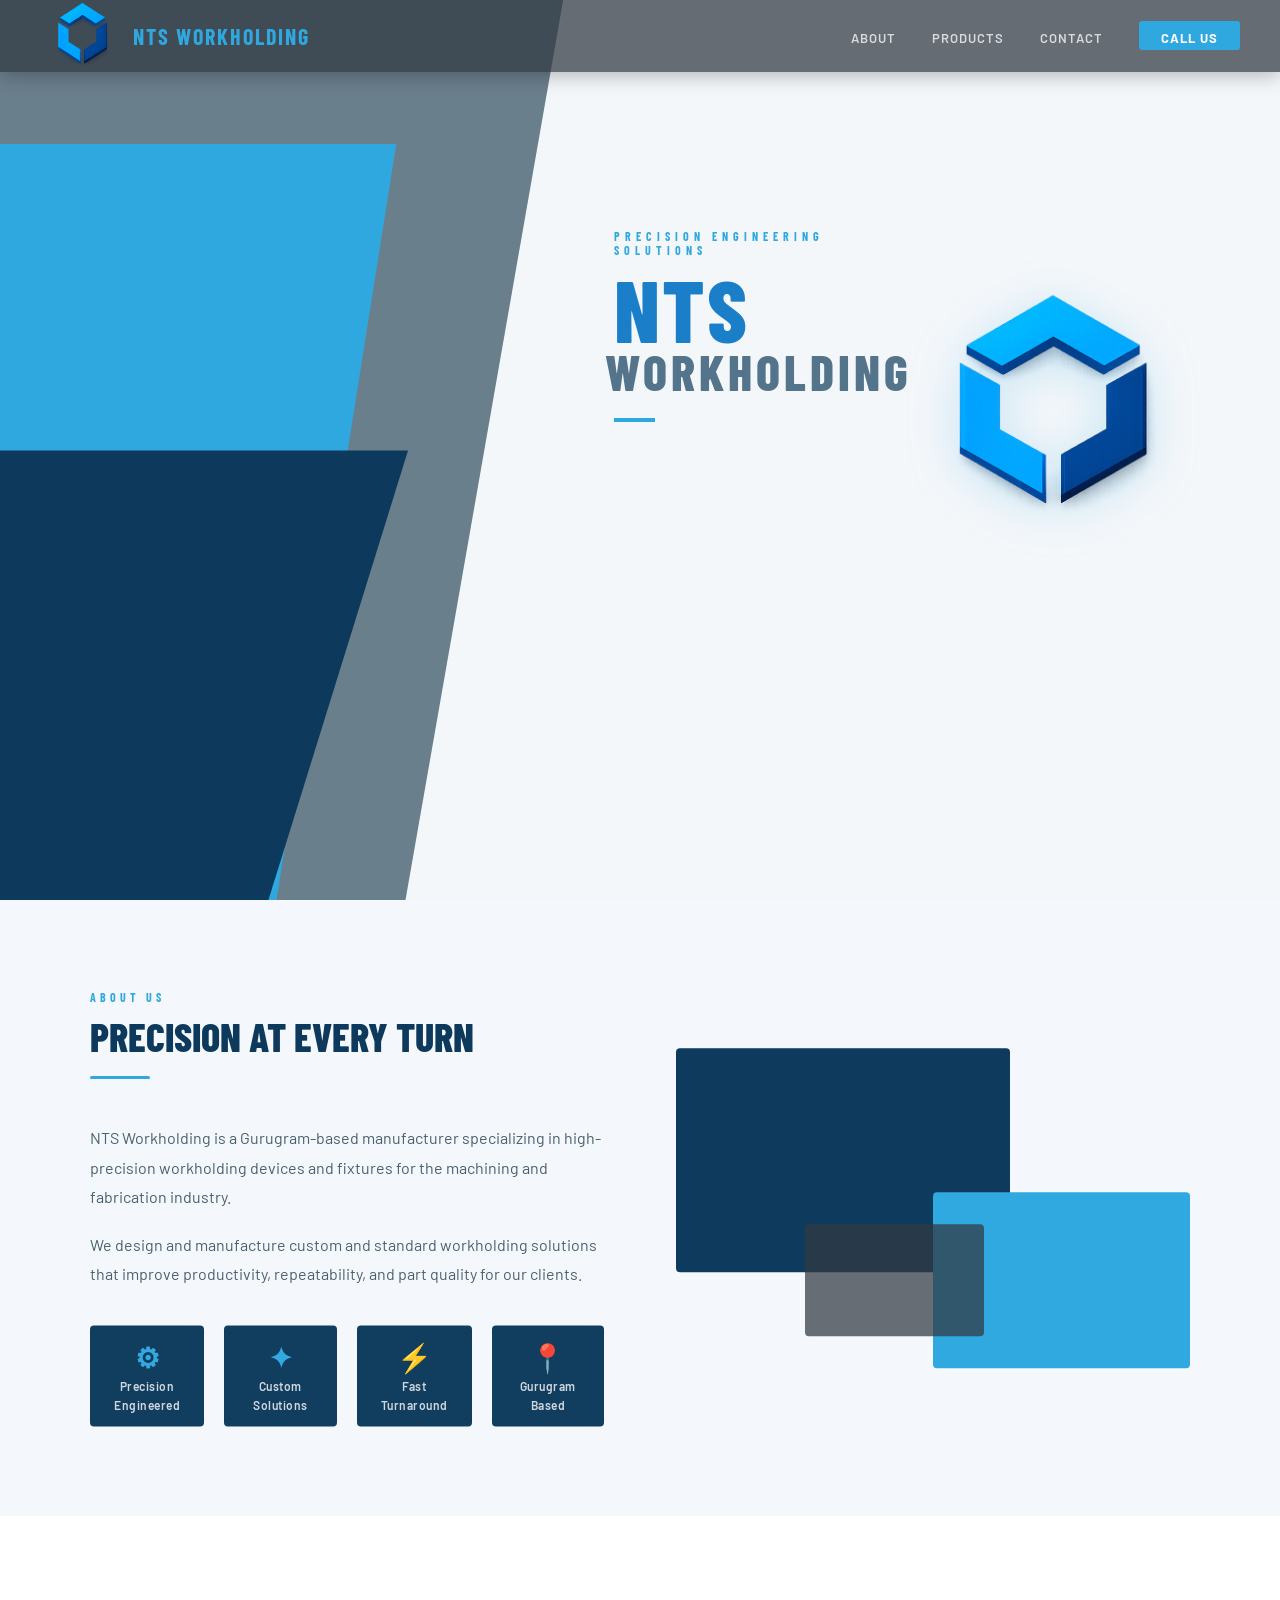
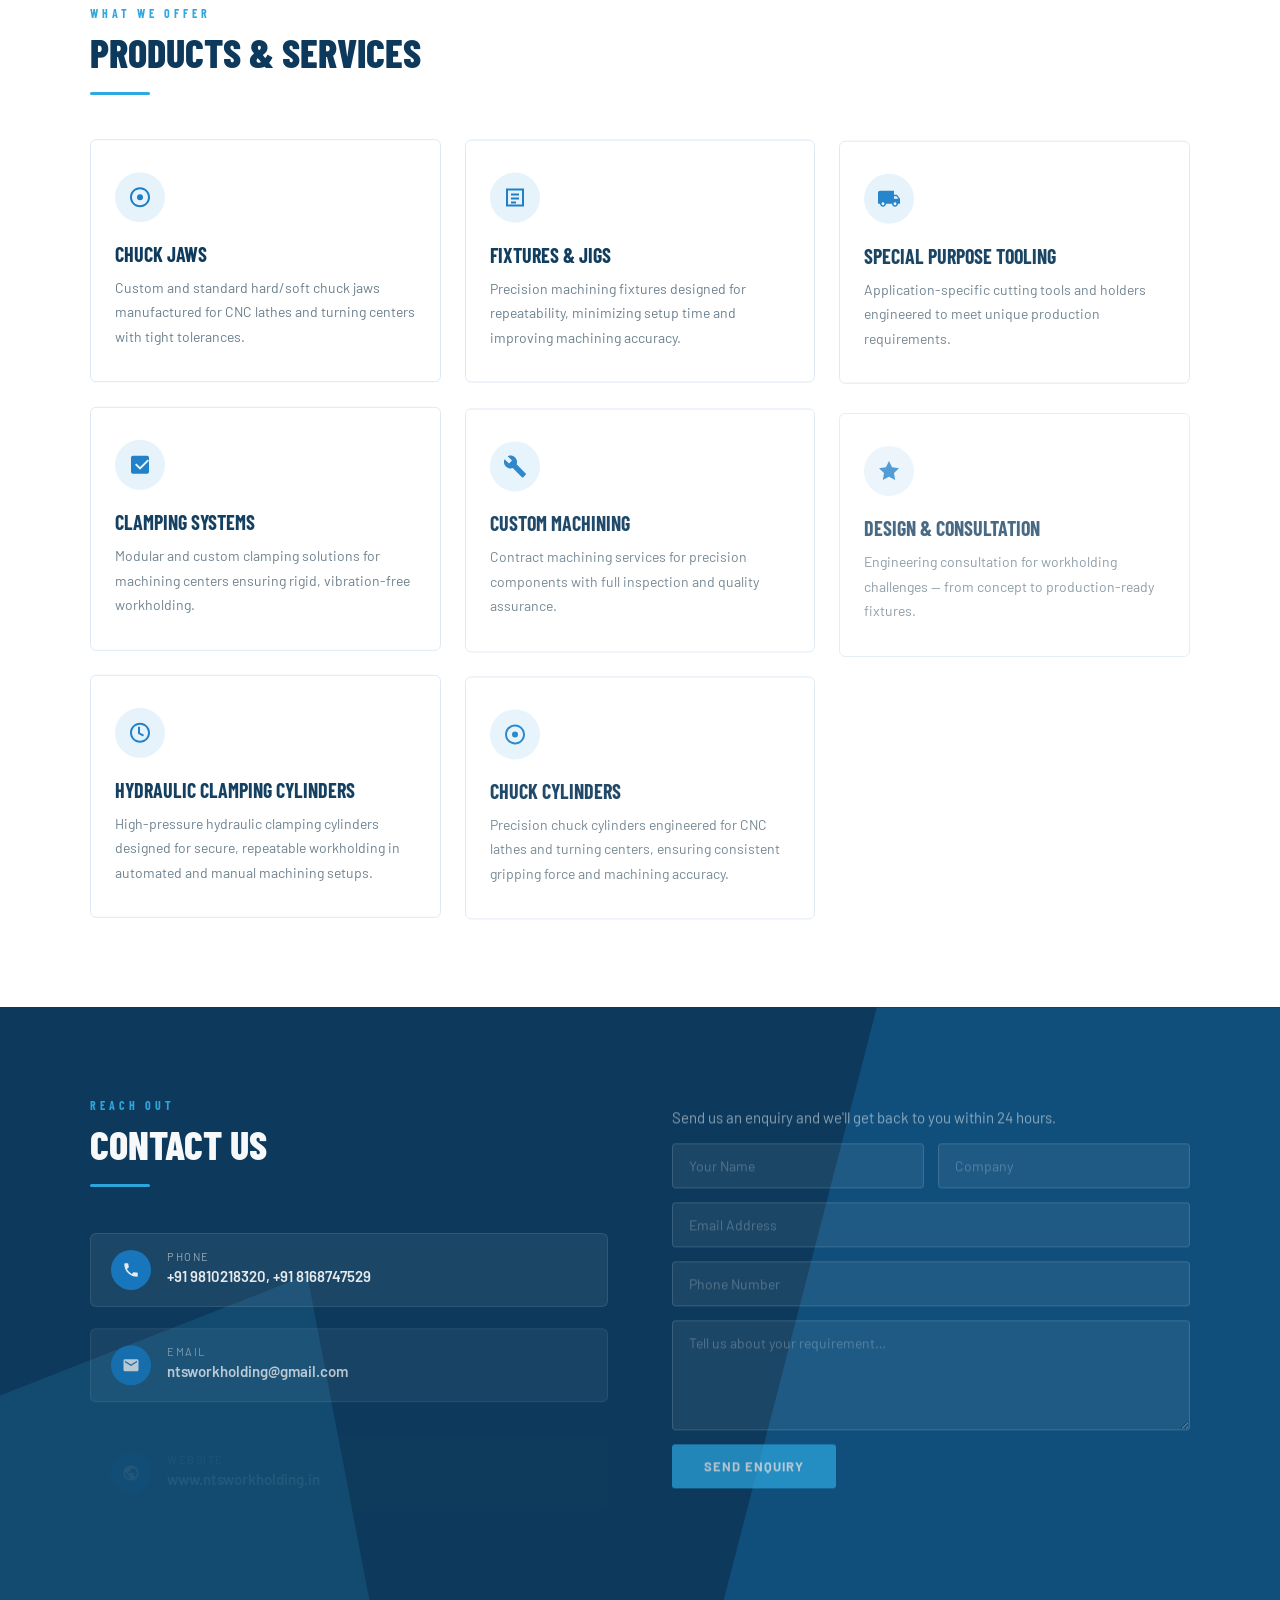
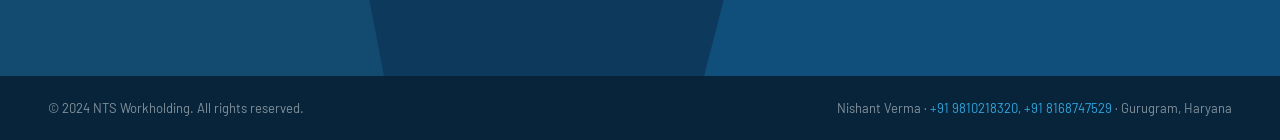
<file: index.html>
<!DOCTYPE html>
<html lang="en">
<head>
<meta charset="UTF-8">
<meta name="viewport" content="width=device-width, initial-scale=1.0">
<title>NTS Workholding – Precision Engineering Solutions</title>
<meta name="description"
content="NTS Workholding manufactures precision workholding solutions, chuck jaws, hydraulic cylinders, fixtures, jigs, clamping systems and custom machining solutions in Gurugram, Haryana.">

<meta name="keywords"
content="NTS Workholding, workholding, chuck jaws, hydraulic cylinders, CNC fixtures, clamping systems, Gurugram">

<meta name="author" content="NTS Workholding">

<meta name="robots" content="index, follow">

<link rel="canonical" href="https://ntsworkholding.in/">

<meta property="og:title" content="NTS Workholding">
<meta property="og:description"
content="Precision Workholding Solutions for Manufacturing Industries">
<meta property="og:type" content="website">
<meta property="og:url"
content="https://ntsworkholding.in">
<meta name="google-site-verification" content="6RvBhKwr80S1G0Fcq71gdgbxIbdBtUfTatDADGm3W8o" />
<link href="https://fonts.googleapis.com/css2?family=Barlow:wght@400;500;600;700;800&family=Barlow+Condensed:wght@400;600;700;800&display=swap" rel="stylesheet">
<link rel="stylesheet" href="nts2.css">
<link rel="apple-touch-icon" sizes="180x180" href="/apple-touch-icon.png">
<link rel="icon" type="image/png" sizes="32x32" href="/favicon-32x32.png">
<link rel="icon" type="image/png" sizes="16x16" href="/favicon-16x16.png">
<link rel="manifest" href="/site.webmanifest">
</head>
<body>

<!-- NAV -->
<nav>
  <a class="nav-logo" href="#">
    <img src="ntslogo.png" alt="NTS Workholding Logo">
    <span class="nav-brand">NTS Workholding</span>
  </a>
  <ul class="nav-links" id="nav-links">
    <li><a href="#about" onclick="closeNav()">About</a></li>
    <li><a href="#services" onclick="closeNav()">Products</a></li>
    <li><a href="#contact" onclick="closeNav()">Contact</a></li>
    <li><a href="tel:+91 9810218320" class="nav-cta">Call Us</a></li>
  </ul>
  <button class="nav-toggle" id="nav-toggle" aria-label="Menu">
    <span></span>
    <span></span>
    <span></span>
  </button>
</nav>

<!-- HERO -->
<section class="hero" id="home">
  <div class="hero-geo">
    <div class="geo-navy"></div>
    <div class="geo-blue"></div>
    <div class="geo-gray"></div>
  </div>

  <div class="hero-inner">
    <div class="hero-content">
      <span class="hero-label">Precision Engineering Solutions</span>
      <h1 class="hero-title">NTS<span class="sub">Workholding</span></h1>
      <div class="hero-divider"></div>
      <p class="hero-tagline">Delivering precision workholding solutions trusted by manufacturers across India. Quality craftsmanship, engineered for performance.</p>
      <div class="hero-btns">
        <a href="#services" class="btn-primary">Our Products</a>
        <a href="#contact" class="btn-outline">Get In Touch</a>
      </div>
    </div>

    <img src="ntslogo.png"
         class="hero-logo"
         alt="NTS Workholding Logo">
  </div>
</section>

<!-- ABOUT -->
<section class="about" id="about">
  <div class="about-grid">
    <div class="about-text">
      <span class="section-label reveal">About Us</span>
      <h2 class="section-title reveal">Precision at Every Turn</h2>
      <div class="section-divider reveal"></div>
      <p class="reveal">NTS Workholding is a Gurugram-based manufacturer specializing in high-precision workholding devices and fixtures for the machining and fabrication industry.</p>
      <p class="reveal reveal-delay-1">We design and manufacture custom and standard workholding solutions that improve productivity, repeatability, and part quality for our clients.</p>
      <div class="about-stat-row reveal reveal-delay-2">
      <div class="stat-pill"><strong>⚙</strong><span>Precision Engineered</span></div>
      <div class="stat-pill"><strong>✦</strong><span>Custom Solutions</span></div>
      <div class="stat-pill"><strong>⚡</strong><span>Fast Turnaround</span></div>
      <div class="stat-pill"><strong>📍</strong><span>Gurugram Based</span></div>
    </div>
    </div>
    <div class="about-visual reveal reveal-delay-1">
      <div class="about-block ab1"></div>
      <div class="about-block ab2"></div>
      <div class="about-block ab3"></div>
    </div>
  </div>
</section>

<!-- SERVICES -->
<section class="services" id="services">
  <div class="services-wrap">
    <span class="section-label reveal">What We Offer</span>
    <h2 class="section-title reveal">Products &amp; Services</h2>
    <div class="section-divider reveal"></div>
    <div class="services-grid">

      <div class="service-card reveal reveal-delay-1">
        <div class="service-icon">
          <svg viewBox="0 0 24 24"><path d="M12 2C6.48 2 2 6.48 2 12s4.48 10 10 10 10-4.48 10-10S17.52 2 12 2zm0 18c-4.42 0-8-3.58-8-8s3.58-8 8-8 8 3.58 8 8-3.58 8-8 8z"/><circle cx="12" cy="12" r="3"/></svg>
        </div>
        <h3>Chuck Jaws</h3>
        <p>Custom and standard hard/soft chuck jaws manufactured for CNC lathes and turning centers with tight tolerances.</p>
      </div>

      <div class="service-card reveal reveal-delay-2">
        <div class="service-icon">
          <svg viewBox="0 0 24 24"><path d="M3 3h18v18H3V3zm2 2v14h14V5H5zm3 3h8v2H8V8zm0 4h8v2H8v-2zm0 4h5v2H8v-2z"/></svg>
        </div>
        <h3>Fixtures &amp; Jigs</h3>
        <p>Precision machining fixtures designed for repeatability, minimizing setup time and improving machining accuracy.</p>
      </div>

      <div class="service-card reveal reveal-delay-3">
        <div class="service-icon">
          <svg viewBox="0 0 24 24"><path d="M20 8h-3V4H3c-1.1 0-2 .9-2 2v11h2c0 1.66 1.34 3 3 3s3-1.34 3-3h6c0 1.66 1.34 3 3 3s3-1.34 3-3h2v-5l-3-4zM6 18.5c-.83 0-1.5-.67-1.5-1.5s.67-1.5 1.5-1.5 1.5.67 1.5 1.5-.67 1.5-1.5 1.5zm13.5-9l1.96 2.5H17V9.5h2.5zm-1.5 9c-.83 0-1.5-.67-1.5-1.5s.67-1.5 1.5-1.5 1.5.67 1.5 1.5-.67 1.5-1.5 1.5z"/></svg>
        </div>
        <h3>Special Purpose Tooling</h3>
        <p>Application-specific cutting tools and holders engineered to meet unique production requirements.</p>
      </div>

      <div class="service-card reveal reveal-delay-1">
        <div class="service-icon">
          <svg viewBox="0 0 24 24"><path d="M19 3H5c-1.1 0-2 .9-2 2v14c0 1.1.9 2 2 2h14c1.1 0 2-.9 2-2V5c0-1.1-.9-2-2-2zm-7 14l-5-5 1.41-1.41L12 14.17l7.59-7.59L21 8l-9 9z"/></svg>
        </div>
        <h3>Clamping Systems</h3>
        <p>Modular and custom clamping solutions for machining centers ensuring rigid, vibration-free workholding.</p>
      </div>

      <div class="service-card reveal reveal-delay-2">
        <div class="service-icon">
          <svg viewBox="0 0 24 24"><path d="M22.7 19l-9.1-9.1c.9-2.3.4-5-1.5-6.9-2-2-5-2.4-7.4-1.3L9 6 6 9 1.6 4.7C.4 7.1.9 10.1 2.9 12.1c1.9 1.9 4.6 2.4 6.9 1.5l9.1 9.1c.4.4 1 .4 1.4 0l2.3-2.3c.5-.4.5-1.1.1-1.4z"/></svg>
        </div>
        <h3>Custom Machining</h3>
        <p>Contract machining services for precision components with full inspection and quality assurance.</p>
      </div>

      <div class="service-card reveal reveal-delay-3">
        <div class="service-icon">
          <svg viewBox="0 0 24 24"><path d="M12 2l3.09 6.26L22 9.27l-5 4.87 1.18 6.88L12 17.77l-6.18 3.25L7 14.14 2 9.27l6.91-1.01L12 2z"/></svg>
        </div>
        <h3>Design &amp; Consultation</h3>
        <p>Engineering consultation for workholding challenges — from concept to production-ready fixtures.</p>
      </div>

      <div class="service-card reveal reveal-delay-1">
  <div class="service-icon">
    <svg viewBox="0 0 24 24"><path d="M12 2C6.48 2 2 6.48 2 12s4.48 10 10 10 10-4.48 10-10S17.52 2 12 2zm0 18c-4.42 0-8-3.58-8-8s3.58-8 8-8 8 3.58 8 8-3.58 8-8 8z"/><path d="M12 6v6l4 2-1 1.73-5-2.73V6z"/></svg>
  </div>
  <h3>Hydraulic Clamping Cylinders</h3>
  <p>High-pressure hydraulic clamping cylinders designed for secure, repeatable workholding in automated and manual machining setups.</p>
</div>

<div class="service-card reveal reveal-delay-2">
  <div class="service-icon">
    <svg viewBox="0 0 24 24"><path d="M12 2C6.48 2 2 6.48 2 12s4.48 10 10 10 10-4.48 10-10S17.52 2 12 2zm0 18c-4.42 0-8-3.58-8-8s3.58-8 8-8 8 3.58 8 8-3.58 8-8 8z"/><circle cx="12" cy="12" r="3"/></svg>
  </div>
  <h3>Chuck Cylinders</h3>
  <p>Precision chuck cylinders engineered for CNC lathes and turning centers, ensuring consistent gripping force and machining accuracy.</p>
</div>

    </div>
  </div>
</section>

<!-- CONTACT -->
<section class="contact" id="contact">
  <div class="contact-geo-r"></div>
  <div class="contact-geo-l"></div>
  <div class="contact-inner">

    <div>
      <span class="section-label reveal">Reach Out</span>
      <h2 class="section-title reveal">Contact Us</h2>
      <div class="section-divider reveal"></div>
      <div class="contact-items">

        <div class="contact-item reveal reveal-delay-1">
          <div class="contact-icon">
            <svg viewBox="0 0 24 24"><path d="M6.62 10.79c1.44 2.83 3.76 5.14 6.59 6.59l2.2-2.2c.27-.27.67-.36 1.02-.24 1.12.37 2.33.57 3.57.57.55 0 1 .45 1 1V20c0 .55-.45 1-1 1-9.39 0-17-7.61-17-17 0-.55.45-1 1-1h3.5c.55 0 1 .45 1 1 0 1.25.2 2.45.57 3.57.11.35.03.74-.25 1.02l-2.2 2.2z"/></svg>
          </div>
          <div class="contact-item-text">
            <span>Phone</span>
            <a href="tel:+919810218320, +918168747529">+91 9810218320, +91 8168747529</a>
          </div>
        </div>

        <div class="contact-item reveal reveal-delay-2">
          <div class="contact-icon">
            <svg viewBox="0 0 24 24"><path d="M20 4H4c-1.1 0-2 .9-2 2v12c0 1.1.9 2 2 2h16c1.1 0 2-.9 2-2V6c0-1.1-.9-2-2-2zm0 4l-8 5-8-5V6l8 5 8-5v2z"/></svg>
          </div>
          <div class="contact-item-text">
            <span>Email</span>
            <a href="mailto:ntsworkholding@gmail.com">ntsworkholding@gmail.com</a>
          </div>
        </div>

        <div class="contact-item reveal reveal-delay-3">
          <div class="contact-icon">
            <svg viewBox="0 0 24 24"><path d="M12 2C6.48 2 2 6.48 2 12s4.48 10 10 10 10-4.48 10-10S17.52 2 12 2zm-1 17.93c-3.95-.49-7-3.85-7-7.93 0-.62.08-1.21.21-1.79L9 15v1c0 1.1.9 2 2 2v1.93zm6.9-2.54c-.26-.81-1-1.39-1.9-1.39h-1v-3c0-.55-.45-1-1-1H8v-2h2c.55 0 1-.45 1-1V7h2c1.1 0 2-.9 2-2v-.41c2.93 1.19 5 4.06 5 7.41 0 2.08-.8 3.97-2.1 5.39z"/></svg>
          </div>
          <div class="contact-item-text">
            <span>Website</span>
            <a href="https://www.ntsworkholding.in" target="_blank">www.ntsworkholding.in</a>
          </div>
        </div>

        <div class="contact-item reveal reveal-delay-4">
          <div class="contact-icon">
            <svg viewBox="0 0 24 24"><path d="M12 2C8.13 2 5 5.13 5 9c0 5.25 7 13 7 13s7-7.75 7-13c0-3.87-3.13-7-7-7zm0 9.5c-1.38 0-2.5-1.12-2.5-2.5s1.12-2.5 2.5-2.5 2.5 1.12 2.5 2.5-1.12 2.5-2.5 2.5z"/></svg>
          </div>
          <div class="contact-item-text">
            <span>Address</span>
            <p>Plot No. 02, Block-G, Mohan Nagar, Maruti Kunj, Gurugram – 122102</p>
          </div>
        </div>

      </div>
    </div>

    <div class="contact-form reveal reveal-delay-2">
      <p>Send us an enquiry and we'll get back to you within 24 hours.</p>
      <div class="form-row">
        <input type="text" id="inp-name" placeholder="Your Name">
        <input type="text" id="inp-company" placeholder="Company">
      </div>
      <input type="email" id="inp-email" placeholder="Email Address">
      <input type="tel" id="inp-phone" placeholder="Phone Number">
      <textarea id="inp-message" placeholder="Tell us about your requirement…"></textarea>
      <button class="btn-send" id="btn-send" type="button">Send Enquiry</button>
    </div>

  </div>
</section>

<!-- FOOTER -->
<footer>
  <span>© 2024 NTS Workholding. All rights reserved.</span>
  <span>Nishant Verma &middot; <a href="tel:+919810218320, +918168747529">+91 9810218320, +91 8168747529</a> &middot; Gurugram, Haryana</span>
</footer>

<script src="nts-transitions.js"></script>
<script>
  document.getElementById('btn-send').addEventListener('click', async () => {
    const btn = document.getElementById('btn-send');
    const name = document.getElementById('inp-name').value.trim();
    const company = document.getElementById('inp-company').value.trim();
    const email = document.getElementById('inp-email').value.trim();
    const phone = document.getElementById('inp-phone').value.trim();
    const message = document.getElementById('inp-message').value.trim();

    // Basic validation
    if (!name || !email || !phone || !message) {
      alert('Please fill in all required fields');
      return;
    }

    btn.textContent = 'Sending...';
    btn.disabled = true;

    try {
      const response = await fetch('https://nts-backend-5hoc.onrender.com/api/enquiry', {
        method: 'POST',
        headers: { 'Content-Type': 'application/json' },
        body: JSON.stringify({ name, company, email, phone, message })
      });

      const data = await response.json();

      if (data.success) {
        btn.textContent = 'Enquiry Sent!';
        btn.style.background = '#27ae60';
        // Clear form
        document.getElementById('inp-name').value = '';
        document.getElementById('inp-company').value = '';
        document.getElementById('inp-email').value = '';
        document.getElementById('inp-phone').value = '';
        document.getElementById('inp-message').value = '';
      } else {
        btn.textContent = 'Send Enquiry';
        btn.disabled = false;
        alert('Something went wrong, please try again');
      }
    } catch (err) {
      btn.textContent = 'Send Enquiry';
      btn.disabled = false;
      alert('Could not connect to server');
    }
  });
</script>
<script>
  document.getElementById('btn-send').addEventListener('click', async () => {
    // ... your existing code stays here unchanged
  });
</script>

<script>
  const navToggle = document.getElementById('nav-toggle');
  const navLinks = document.getElementById('nav-links');
  navToggle.addEventListener('click', () => {
    navLinks.classList.toggle('open');
  });
  function closeNav() {
    navLinks.classList.remove('open');
  }
</script>
</body>
</html>
</file>
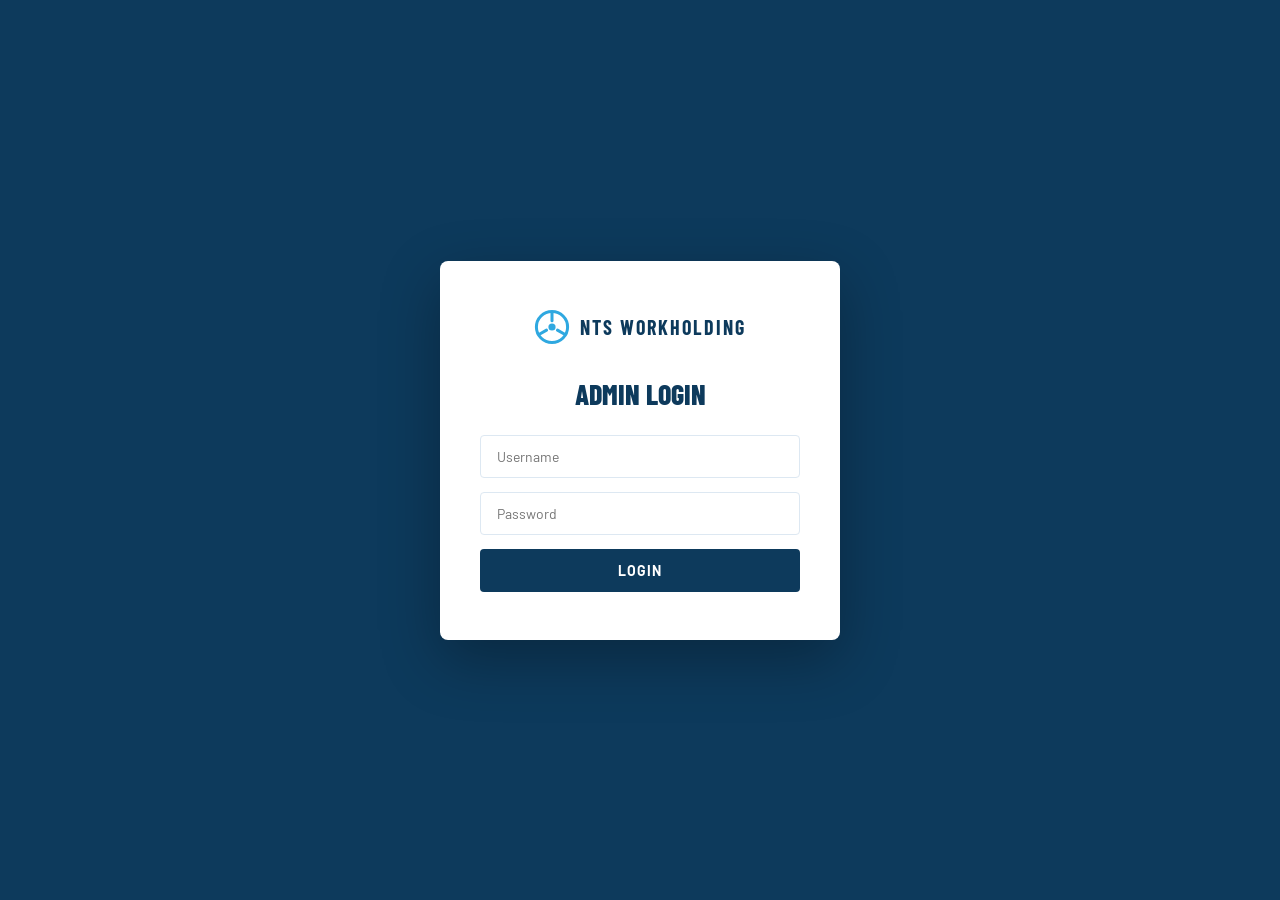
<file: admin.html>
<!DOCTYPE html>
<html lang="en">
<head>
<meta charset="UTF-8">
<meta name="viewport" content="width=device-width, initial-scale=1.0">
<title>NTS Admin Dashboard</title>
<link href="https://fonts.googleapis.com/css2?family=Barlow:wght@400;500;600;700&family=Barlow+Condensed:wght@700;800&display=swap" rel="stylesheet">
<style>
*, *::before, *::after { margin: 0; padding: 0; box-sizing: border-box; }
:root {
  --navy: #0d3a5c;
  --blue: #1a7ec8;
  --light-blue: #2fa8e0;
  --bg: #f0f4f8;
  --white: #fff;
  --text: #1a2b3c;
  --border: #dde8f2;
}
body { font-family: 'Barlow', sans-serif; background: var(--bg); color: var(--text); min-height: 100vh; }

/* ── LOGIN ── */
#login-screen {
  min-height: 100vh;
  display: flex; align-items: center; justify-content: center;
  background: var(--navy);
}
.login-box {
  background: #fff; border-radius: 8px;
  padding: 48px 40px; width: 100%; max-width: 400px;
  box-shadow: 0 20px 60px rgba(0,0,0,0.3);
}
.login-logo {
  display: flex; align-items: center; gap: 10px;
  margin-bottom: 32px; justify-content: center;
}
.login-logo svg { width: 36px; height: 36px; }
.login-logo span {
  font-family: 'Barlow Condensed', sans-serif;
  font-size: 20px; font-weight: 700; letter-spacing: 2px;
  color: var(--navy); text-transform: uppercase;
}
.login-box h2 {
  font-family: 'Barlow Condensed', sans-serif;
  font-size: 28px; font-weight: 800; color: var(--navy);
  text-transform: uppercase; margin-bottom: 24px; text-align: center;
}
.login-box input {
  width: 100%; padding: 12px 16px; margin-bottom: 14px;
  border: 1.5px solid var(--border); border-radius: 4px;
  font-family: 'Barlow', sans-serif; font-size: 14px; color: var(--text);
  outline: none; transition: border-color 0.2s;
}
.login-box input:focus { border-color: var(--light-blue); }
.login-btn {
  width: 100%; padding: 13px;
  background: var(--navy); color: #fff; border: none;
  border-radius: 4px; font-family: 'Barlow', sans-serif;
  font-size: 14px; font-weight: 700; letter-spacing: 1px;
  text-transform: uppercase; cursor: pointer;
  transition: background 0.2s;
}
.login-btn:hover { background: var(--blue); }
.login-error {
  color: #e74c3c; font-size: 13px; text-align: center;
  margin-top: 12px; display: none;
}

/* ── DASHBOARD ── */
#dashboard { display: none; }

.dash-nav {
  background: var(--navy); padding: 0 32px; height: 64px;
  display: flex; align-items: center; justify-content: space-between;
  position: sticky; top: 0; z-index: 100;
}
.dash-nav-left {
  display: flex; align-items: center; gap: 10px;
}
.dash-nav-left svg { width: 28px; height: 28px; }
.dash-nav-left span {
  font-family: 'Barlow Condensed', sans-serif;
  font-size: 18px; font-weight: 700; letter-spacing: 2px;
  color: var(--light-blue); text-transform: uppercase;
}
.dash-nav span.admin-label {
  font-size: 12px; color: rgba(255,255,255,0.5);
  letter-spacing: 1px; text-transform: uppercase;
  font-family: 'Barlow', sans-serif; font-weight: 600;
}
.logout-btn {
  background: rgba(255,255,255,0.1); color: #fff;
  border: 1px solid rgba(255,255,255,0.2); padding: 7px 18px;
  border-radius: 3px; cursor: pointer; font-family: 'Barlow', sans-serif;
  font-size: 13px; font-weight: 600; letter-spacing: 0.5px;
  transition: background 0.2s;
}
.logout-btn:hover { background: rgba(255,255,255,0.2); }

.dash-body { padding: 32px; max-width: 1200px; margin: 0 auto; }

.dash-stats {
  display: grid; grid-template-columns: repeat(3, 1fr);
  gap: 20px; margin-bottom: 32px;
}
.stat-card {
  background: #fff; border-radius: 6px; padding: 24px;
  border-left: 4px solid var(--light-blue);
  box-shadow: 0 2px 12px rgba(0,0,0,0.06);
}
.stat-card h3 {
  font-size: 12px; font-weight: 600; letter-spacing: 1px;
  text-transform: uppercase; color: #8a9bb0; margin-bottom: 8px;
}
.stat-card p {
  font-family: 'Barlow Condensed', sans-serif;
  font-size: 40px; font-weight: 800; color: var(--navy);
}
.stat-card.pending { border-left-color: #f39c12; }
.stat-card.replied { border-left-color: #27ae60; }

.dash-filters {
  display: flex; gap: 10px; margin-bottom: 20px; flex-wrap: wrap;
}
.filter-btn {
  padding: 8px 18px; border-radius: 20px; border: 1.5px solid var(--border);
  background: #fff; color: var(--text); cursor: pointer;
  font-family: 'Barlow', sans-serif; font-size: 13px; font-weight: 600;
  transition: all 0.2s;
}
.filter-btn.active, .filter-btn:hover {
  background: var(--navy); color: #fff; border-color: var(--navy);
}

.enquiries-table {
  background: #fff; border-radius: 8px;
  box-shadow: 0 2px 12px rgba(0,0,0,0.06); overflow: hidden;
}
.table-header {
  display: grid;
  grid-template-columns: 1.2fr 1fr 1.5fr 1fr 2fr 1fr 1fr;
  padding: 14px 20px; background: var(--navy);
  font-size: 11px; font-weight: 700; letter-spacing: 1px;
  text-transform: uppercase; color: rgba(255,255,255,0.7);
  gap: 12px;
}
.enquiry-row {
  display: grid;
  grid-template-columns: 1.2fr 1fr 1.5fr 1fr 2fr 1fr 1fr;
  padding: 16px 20px; border-bottom: 1px solid var(--border);
  gap: 12px; align-items: center; transition: background 0.2s;
}
.enquiry-row:hover { background: #f8fbff; }
.enquiry-row:last-child { border-bottom: none; }
.enquiry-row span { font-size: 13px; color: var(--text); }
.enquiry-row .msg {
  font-size: 12px; color: #6a7f8c;
  white-space: nowrap; overflow: hidden; text-overflow: ellipsis;
}
.enquiry-row .date { font-size: 12px; color: #8a9bb0; }

.status-badge {
  display: inline-block; padding: 4px 10px; border-radius: 12px;
  font-size: 11px; font-weight: 700; letter-spacing: 0.5px; text-transform: uppercase;
}
.status-badge.pending  { background: #fef3cd; color: #856404; }
.status-badge.read     { background: #cce5ff; color: #004085; }
.status-badge.replied  { background: #d4edda; color: #155724; }

.status-select {
  padding: 5px 8px; border-radius: 4px; border: 1.5px solid var(--border);
  font-family: 'Barlow', sans-serif; font-size: 12px; font-weight: 600;
  color: var(--text); cursor: pointer; outline: none;
  transition: border-color 0.2s;
}
.status-select:focus { border-color: var(--light-blue); }

.empty-state {
  text-align: center; padding: 60px 20px; color: #8a9bb0;
}
.empty-state p { font-size: 16px; margin-top: 8px; }

.loading {
  text-align: center; padding: 40px;
  color: #8a9bb0; font-size: 15px;
}
</style>
<link rel="apple-touch-icon" sizes="180x180" href="/apple-touch-icon.png">
<link rel="icon" type="image/png" sizes="32x32" href="/favicon-32x32.png">
<link rel="icon" type="image/png" sizes="16x16" href="/favicon-16x16.png">
<link rel="manifest" href="/site.webmanifest">
</head>
<body>

<!-- LOGIN -->
<div id="login-screen">
  <div class="login-box">
    <div class="login-logo">
      <svg viewBox="0 0 60 60" xmlns="http://www.w3.org/2000/svg">
        <circle cx="30" cy="30" r="26" fill="none" stroke="#2fa8e0" stroke-width="5"/>
        <circle cx="30" cy="30" r="6" fill="#2fa8e0"/>
        <rect x="27.5" y="4" width="5" height="18" rx="2.5" fill="#2fa8e0"/>
        <rect x="27.5" y="4" width="5" height="18" rx="2.5" fill="#2fa8e0" transform="rotate(120 30 30)"/>
        <rect x="27.5" y="4" width="5" height="18" rx="2.5" fill="#2fa8e0" transform="rotate(240 30 30)"/>
      </svg>
      <span>NTS Workholding</span>
    </div>
    <h2>Admin Login</h2>
    <input type="text" id="login-username" placeholder="Username">
    <input type="password" id="login-password" placeholder="Password">
    <button class="login-btn" id="login-btn">Login</button>
    <p class="login-error" id="login-error">Invalid username or password</p>
  </div>
</div>

<!-- DASHBOARD -->
<div id="dashboard">
  <nav class="dash-nav">
    <div class="dash-nav-left">
      <svg viewBox="0 0 60 60" xmlns="http://www.w3.org/2000/svg">
        <circle cx="30" cy="30" r="26" fill="none" stroke="#2fa8e0" stroke-width="5"/>
        <circle cx="30" cy="30" r="6" fill="#2fa8e0"/>
        <rect x="27.5" y="4" width="5" height="18" rx="2.5" fill="#2fa8e0"/>
        <rect x="27.5" y="4" width="5" height="18" rx="2.5" fill="#2fa8e0" transform="rotate(120 30 30)"/>
        <rect x="27.5" y="4" width="5" height="18" rx="2.5" fill="#2fa8e0" transform="rotate(240 30 30)"/>
      </svg>
      <span>NTS Admin</span>
      <span class="admin-label" style="margin-left:16px;">Dashboard</span>
    </div>
    <button class="logout-btn" id="logout-btn">Logout</button>
  </nav>

  <div class="dash-body">
    <!-- Stats -->
    <div class="dash-stats">
      <div class="stat-card">
        <h3>Total Enquiries</h3>
        <p id="stat-total">0</p>
      </div>
      <div class="stat-card pending">
        <h3>Pending</h3>
        <p id="stat-pending">0</p>
      </div>
      <div class="stat-card replied">
        <h3>Replied</h3>
        <p id="stat-replied">0</p>
      </div>
    </div>

    <!-- Filters -->
    <div class="dash-filters">
      <button class="filter-btn active" data-filter="all">All</button>
      <button class="filter-btn" data-filter="pending">Pending</button>
      <button class="filter-btn" data-filter="read">Read</button>
      <button class="filter-btn" data-filter="replied">Replied</button>
    </div>

    <!-- Table -->
    <div class="enquiries-table">
      <div class="table-header">
        <span>Name</span>
        <span>Company</span>
        <span>Email</span>
        <span>Phone</span>
        <span>Message</span>
        <span>Date</span>
        <span>Status</span>
      </div>
      <div id="enquiries-list">
        <div class="loading">Loading enquiries...</div>
      </div>
    </div>
  </div>
</div>

<script>
  const API = 'https://nts-backend-5hoc.onrender.com/api';
  let allEnquiries = [];
  let currentFilter = 'all';

  // ── LOGIN ──
  document.getElementById('login-btn').addEventListener('click', async () => {
    const username = document.getElementById('login-username').value.trim();
    const password = document.getElementById('login-password').value.trim();
    const errorEl = document.getElementById('login-error');
    errorEl.style.display = 'none';

    try {
      const res = await fetch(`${API}/admin/login`, {
        method: 'POST',
        headers: { 'Content-Type': 'application/json' },
        body: JSON.stringify({ username, password })
      });
      const data = await res.json();
      if (data.success) {
        localStorage.setItem('nts_token', data.token);
        showDashboard();
      } else {
        errorEl.style.display = 'block';
      }
    } catch {
      errorEl.textContent = 'Could not connect to server';
      errorEl.style.display = 'block';
    }
  });

  // Enter key on login
  document.getElementById('login-password').addEventListener('keydown', e => {
    if (e.key === 'Enter') document.getElementById('login-btn').click();
  });

  // ── LOGOUT ──
  document.getElementById('logout-btn').addEventListener('click', () => {
    localStorage.removeItem('nts_token');
    document.getElementById('dashboard').style.display = 'none';
    document.getElementById('login-screen').style.display = 'flex';
  });

  // ── CHECK TOKEN ON LOAD ──
  window.addEventListener('DOMContentLoaded', () => {
    const token = localStorage.getItem('nts_token');
    if (token) showDashboard();
  });

  // ── SHOW DASHBOARD ──
  function showDashboard() {
    document.getElementById('login-screen').style.display = 'none';
    document.getElementById('dashboard').style.display = 'block';
    loadEnquiries();
  }

  // ── LOAD ENQUIRIES ──
  async function loadEnquiries() {
    const token = localStorage.getItem('nts_token');
    try {
      const res = await fetch(`${API}/admin/enquiries`, {
        headers: { 'Authorization': `Bearer ${token}` }
      });
      if (res.status === 401) {
        localStorage.removeItem('nts_token');
        location.reload();
        return;
      }
      allEnquiries = await res.json();
      updateStats();
      renderEnquiries();
    } catch {
      document.getElementById('enquiries-list').innerHTML =
        '<div class="empty-state"><p>Could not load enquiries</p></div>';
    }
  }

  // ── STATS ──
  function updateStats() {
    document.getElementById('stat-total').textContent = allEnquiries.length;
    document.getElementById('stat-pending').textContent =
      allEnquiries.filter(e => e.status === 'pending').length;
    document.getElementById('stat-replied').textContent =
      allEnquiries.filter(e => e.status === 'replied').length;
  }

  // ── RENDER ──
  function renderEnquiries() {
    const filtered = currentFilter === 'all'
      ? allEnquiries
      : allEnquiries.filter(e => e.status === currentFilter);

    const list = document.getElementById('enquiries-list');

    if (filtered.length === 0) {
      list.innerHTML = '<div class="empty-state"><p>No enquiries found</p></div>';
      return;
    }

    list.innerHTML = filtered.map(e => `
      <div class="enquiry-row">
        <span>${e.name}</span>
        <span>${e.company || '—'}</span>
        <span>${e.email}</span>
        <span>${e.phone}</span>
        <span class="msg" title="${e.message}">${e.message}</span>
        <span class="date">${new Date(e.createdAt).toLocaleDateString('en-IN')}</span>
        <select class="status-select" data-id="${e._id}" onchange="updateStatus(this)">
          <option value="pending"  ${e.status==='pending' ?'selected':''}>Pending</option>
          <option value="read"     ${e.status==='read'    ?'selected':''}>Read</option>
          <option value="replied"  ${e.status==='replied' ?'selected':''}>Replied</option>
        </select>
      </div>
    `).join('');
  }

  // ── FILTERS ──
  document.querySelectorAll('.filter-btn').forEach(btn => {
    btn.addEventListener('click', () => {
      document.querySelectorAll('.filter-btn').forEach(b => b.classList.remove('active'));
      btn.classList.add('active');
      currentFilter = btn.dataset.filter;
      renderEnquiries();
    });
  });

  // ── UPDATE STATUS ──
  async function updateStatus(select) {
    const token = localStorage.getItem('nts_token');
    const id = select.dataset.id;
    const status = select.value;
    try {
      await fetch(`${API}/admin/enquiries/${id}`, {
        method: 'PATCH',
        headers: {
          'Content-Type': 'application/json',
          'Authorization': `Bearer ${token}`
        },
        body: JSON.stringify({ status })
      });
      const enquiry = allEnquiries.find(e => e._id === id);
      if (enquiry) enquiry.status = status;
      updateStats();
    } catch {
      alert('Failed to update status');
    }
  }
</script>
</body>
</html>
</file>
<file: nts2.css>
*, *::before, *::after { margin: 0; padding: 0; box-sizing: border-box; }

:root {
  --navy:       #0d3a5c;
  --blue:       #1a7ec8;
  --light-blue: #2fa8e0;
  --gray:       #313941ba;
  --bg:         #f4f7fa;
  --text:       #1a2b3c;
  --grey-light: #6a7f8c;
}

html { scroll-behavior: smooth; }
body {
  font-family: 'Barlow', sans-serif;
  color: var(--text);
  background: #fff;
  overflow-x: hidden;
}

/* ── NAV ── */
nav {
  position: fixed; top: 0; left: 0; right: 0; z-index: 200;
  background: var(--gray);
  display: flex; align-items: center; justify-content: space-between;
  padding: 0 40px; height: 72px;
  box-shadow: 0 2px 20px rgba(0,0,0,0.3);
}
.nav-logo {
  display: flex; align-items: center; gap: 5px;
  text-decoration: none;
}
.nav-logo img { width: 88px; height: 88px; }
.nav-brand {
  font-family: 'Barlow Condensed', sans-serif;
  font-weight: 700; font-size: 22px; letter-spacing: 2px;
  color: var(--light-blue); text-transform: uppercase;
}
.nav-links {
  display: flex; gap: 36px; list-style: none; align-items: center;
}
.nav-links a {
  color: rgba(255,255,255,0.75); text-decoration: none;
  font-size: 13px; font-weight: 600; letter-spacing: 1px; text-transform: uppercase;
  transition: color 0.2s; position: relative; padding-bottom: 4px;
}
.nav-links a::after {
  content: ''; position: absolute; bottom: 0; left: 0; right: 0; height: 2px;
  background: var(--light-blue); transform: scaleX(0); transform-origin: left;
  transition: transform 0.3s;
}
.nav-links a:hover { color: #fff; }
.nav-links a:hover::after { transform: scaleX(1); }
.nav-cta {
  background: var(--light-blue) !important; color: #fff !important;
  padding: 9px 22px; border-radius: 3px; font-weight: 700 !important;
}
.nav-cta::after { display: none !important; }
.nav-cta:hover { background: var(--blue) !important; transform: translateY(-1px); }

/* ── HERO ── */
.hero {
  min-height: 100vh;
  display: flex;
  align-items: center;
  background: var(--bg);
  position: relative;
  overflow: hidden;
  padding: 72px 0 0 0;
}

/* geo background */
.hero-geo {
  position: absolute; inset: 0;
  pointer-events: none; z-index: 1;
}
.geo-navy {
  position: absolute; top: 0; left: 0;
  width: 44%; height: 100%;
  background: var(--grey-light);
  clip-path: polygon(0 0, 100% 0, 72% 100%, 0 100%);
}
.geo-blue {
  position: absolute; bottom: 0; left: 0;
  width: 36%; height: 84%;
  background: var(--light-blue);
  clip-path: polygon(0 0, 76% 0, 50% 100%, 0 100%);
}
.geo-gray {
  position: absolute; bottom: 0; left: 0;
  width: 42%; height: 50%;
  background: var(--navy);
  clip-path: polygon(0 0, 76% 0, 50% 100%, 0 100%);
}

/* hero inner layout */
.hero-inner {
  position: relative; z-index: 5;
  width: 100%;
  display: flex;
  align-items: center;
  justify-content: flex-start;
  padding: 60px 4% 60px 48%;
  gap: 48px;
}

.hero-content {
  flex: 1;
  min-width: 0;
  max-width: 500px;
}

.hero-label {
  font-family: 'Barlow Condensed', sans-serif;
  font-size: 12px; font-weight: 700;
  letter-spacing: 5px; text-transform: uppercase;
  color: var(--light-blue); display: block; margin-bottom: 12px;
}
.hero-title {
  font-family: 'Barlow Condensed', sans-serif;
  font-size: 88px; font-weight: 800;
  line-height: 0.9; letter-spacing: 2px; text-transform: uppercase;
  color: var(--blue); margin-bottom: 4px;
}
.hero-title .sub {
  display: block; font-size: 50px;
  color: var(--navy); letter-spacing: 4px;
}
.hero-divider {
  width: 72px; height: 4px;
  background: var(--light-blue);
  margin: 24px 0 28px;
}
.hero-tagline {
  font-size: 17px; line-height: 1.8;
  color: #506273; margin-bottom: 36px;
}
.hero-btns {
  display: flex; gap: 16px; flex-wrap: wrap;
}
.btn-primary {
  background: var(--navy); color: #fff;
  padding: 14px 32px; font-size: 13px; font-weight: 700;
  letter-spacing: 1px; text-transform: uppercase;
  text-decoration: none; border-radius: 3px;
  transition: background 0.3s, transform 0.3s, box-shadow 0.3s;
  border: none; cursor: pointer; font-family: 'Barlow', sans-serif;
}
.btn-primary:hover {
  background: var(--blue); transform: translateY(-3px);
  box-shadow: 0 10px 28px rgba(26,126,200,0.35);
}
.btn-outline {
  border: 2px solid var(--navy); color: var(--navy);
  padding: 12px 32px; font-size: 13px; font-weight: 700;
  letter-spacing: 1px; text-transform: uppercase;
  text-decoration: none; border-radius: 3px;
  transition: 0.3s; background: transparent;
  cursor: pointer; font-family: 'Barlow', sans-serif;
}
.btn-outline:hover {
  background: var(--navy); color: #fff; transform: translateY(-3px);
}

.hero-logo {
  width: 340px; height: 340px;
  margin-bottom: 25%;
  object-fit: contain; flex-shrink: 0;
  filter: drop-shadow(0 8px 24px rgba(47,168,224,0.25));
}

/* ── SHARED ── */
section { padding: 90px 48px; }
.section-label {
  font-family: 'Barlow Condensed', sans-serif;
  font-size: 12px; font-weight: 700; letter-spacing: 4px;
  text-transform: uppercase; color: var(--light-blue);
  margin-bottom: 8px; display: block;
}
.section-title {
  font-family: 'Barlow Condensed', sans-serif;
  font-size: 40px; font-weight: 800; text-transform: uppercase;
  color: var(--navy); margin-bottom: 16px;
}
.section-divider {
  width: 60px; height: 3px; background: var(--light-blue);
  margin-bottom: 44px; border-radius: 2px;
}

/* ── ABOUT ── */
.about { background: #f4f8fc; }
.about-grid {
  display: grid; grid-template-columns: 1fr 1fr;
  gap: 72px; align-items: center;
  max-width: 1100px; margin: 0 auto;
}
.about-text p {
  font-size: 16px; line-height: 1.85; color: #4a6070; margin-bottom: 18px;
}
.about-stat-row { display: flex; gap: 20px; margin-top: 36px; }
.stat-pill {
  background: var(--navy); color: #fff;
  padding: 14px 24px; border-radius: 4px; text-align: center;
  flex: 1;
}
.stat-pill strong {
  display: block; font-size: 28px; font-weight: 800; color: var(--light-blue);
}
.stat-pill span { font-size: 12px; font-weight: 600; letter-spacing: 0.5px; opacity: 0.8; }

.about-visual { position: relative; height: 320px; }
.about-block {
  position: absolute; border-radius: 4px;
  transition: transform 0.4s ease;
}
.about-block:hover { transform: scale(1.04); }
.ab1 { background: var(--navy); width: 65%; height: 70%; top: 0; left: 0; }
.ab2 { background: var(--light-blue); width: 50%; height: 55%; bottom: 0; right: 0; }
.ab3 { background: var(--gray); width: 35%; height: 35%; bottom: 10%; left: 25%; }

/* ── SERVICES ── */
.services { background: #fff; }
.services-wrap { max-width: 1100px; margin: 0 auto; }
.services-grid {
  display: grid; grid-template-columns: repeat(3,1fr); gap: 24px;
}
.service-card {
  border: 1.5px solid #dde8f2; border-radius: 6px;
  padding: 32px 24px; cursor: pointer; position: relative; overflow: hidden;
  transition: transform 0.3s, box-shadow 0.3s, border-color 0.3s;
  background: #fff;
}
.service-card::before {
  content: ''; position: absolute; top: 0; left: 0; right: 0; height: 3px;
  background: var(--light-blue); transform: scaleX(0); transform-origin: left;
  transition: transform 0.3s;
}
.service-card:hover {
  transform: translateY(-6px);
  box-shadow: 0 16px 40px rgba(13,58,92,0.1);
  border-color: var(--light-blue);
}
.service-card:hover::before { transform: scaleX(1); }
.service-icon {
  width: 50px; height: 50px; background: #e6f3fb; border-radius: 50%;
  display: flex; align-items: center; justify-content: center; margin-bottom: 20px;
  transition: background 0.3s;
}
.service-card:hover .service-icon { background: var(--light-blue); }
.service-icon svg { width: 24px; height: 24px; fill: var(--blue); transition: fill 0.3s; }
.service-card:hover .service-icon svg { fill: #fff; }
.service-card h3 {
  font-family: 'Barlow Condensed', sans-serif;
  font-size: 20px; font-weight: 700; text-transform: uppercase;
  color: var(--navy); margin-bottom: 10px;
}
.service-card p { font-size: 14px; line-height: 1.75; color: #6a7f8c; }

/* ── CONTACT ── */
.contact { background: var(--navy); position: relative; overflow: hidden; }
.contact-geo-r {
  position: absolute; top: 0; right: 0; bottom: 0; width: 45%;
  background: var(--blue);
  clip-path: polygon(30% 0, 100% 0, 100% 100%, 0% 100%);
  opacity: 0.3; pointer-events: none;
}
.contact-geo-l {
  position: absolute; bottom: 0; left: 0; width: 30%; height: 60%;
  background: var(--light-blue);
  clip-path: polygon(0 30%, 80% 0, 100% 100%, 0 100%);
  opacity: 0.15; pointer-events: none;
}
.contact-inner {
  max-width: 1100px; margin: 0 auto;
  display: grid; grid-template-columns: 1fr 1fr; gap: 64px;
  position: relative; z-index: 2;
}
.contact .section-title { color: #fff; }
.contact .section-label { color: var(--light-blue); }
.contact .section-divider { background: var(--light-blue); }

.contact-items { display: flex; flex-direction: column; gap: 16px; }
.contact-item {
  display: flex; align-items: flex-start; gap: 16px;
  padding: 16px 20px; border-radius: 6px;
  background: rgba(255,255,255,0.07); border: 1px solid rgba(255,255,255,0.1);
  transition: background 0.3s, transform 0.3s;
}
.contact-item:hover { background: rgba(255,255,255,0.13); transform: translateX(6px); }
.contact-icon {
  width: 40px; height: 40px; background: var(--blue); border-radius: 50%;
  display: flex; align-items: center; justify-content: center; flex-shrink: 0;
}
.contact-icon svg { width: 18px; height: 18px; fill: #fff; }
.contact-item-text { color: #fff; }
.contact-item-text span {
  display: block; font-size: 11px; letter-spacing: 1.5px;
  text-transform: uppercase; opacity: 0.6; margin-bottom: 3px;
}
.contact-item-text a,
.contact-item-text p { font-size: 15px; font-weight: 600; color: #fff; text-decoration: none; }
.contact-item-text a:hover { color: var(--light-blue); }

.contact-form { display: flex; flex-direction: column; gap: 14px; }
.contact-form p { color: rgba(255,255,255,0.75); font-size: 15px; line-height: 1.6; }
.form-row { display: grid; grid-template-columns: 1fr 1fr; gap: 14px; }
.contact-form input,
.contact-form textarea {
  width: 100%; padding: 13px 16px;
  background: rgba(255,255,255,0.09); border: 1px solid rgba(255,255,255,0.2);
  border-radius: 4px; color: #fff;
  font-family: 'Barlow', sans-serif; font-size: 14px;
  outline: none; transition: border-color 0.2s, background 0.2s;
}
.contact-form input::placeholder,
.contact-form textarea::placeholder { color: rgba(255,255,255,0.38); }
.contact-form input:focus,
.contact-form textarea:focus {
  border-color: var(--light-blue); background: rgba(255,255,255,0.13);
}
.contact-form textarea { resize: vertical; min-height: 110px; }
.btn-send {
  background: var(--light-blue); color: #fff;
  padding: 14px 32px; border: none; cursor: pointer;
  font-family: 'Barlow', sans-serif; font-size: 13px; font-weight: 700;
  letter-spacing: 1px; text-transform: uppercase; border-radius: 3px;
  transition: background 0.2s, transform 0.2s; align-self: flex-start;
}
.btn-send:hover { background: var(--blue); transform: translateY(-2px); }

/* ── FOOTER ── */
footer {
  background: #07243a; color: rgba(255,255,255,0.5);
  padding: 24px 48px; display: flex; align-items: center;
  justify-content: space-between; font-size: 13px; flex-wrap: wrap; gap: 8px;
}
footer a { color: var(--light-blue); text-decoration: none; }

/* ── SCROLL REVEAL ── */
.reveal {
  opacity: 0; transform: translateY(28px);
  transition: opacity 0.65s ease, transform 0.65s ease;
}
.reveal.visible { opacity: 1; transform: none; }
.reveal-delay-1 { transition-delay: 0.1s; }
.reveal-delay-2 { transition-delay: 0.2s; }
.reveal-delay-3 { transition-delay: 0.3s; }
.reveal-delay-4 { transition-delay: 0.4s; }

/* ── RESPONSIVE ── */
@media (max-width: 1050px) {
  .hero-inner { padding: 60px 5% 60px 46%; gap: 32px; }
  .hero-title { font-size: 68px; }
  .hero-title .sub { font-size: 40px; }
  .hero-logo { width: 150px; height: 150px; }
  .services-grid { grid-template-columns: repeat(2,1fr); }
}

@media (max-width: 800px) {
  .hero-inner {
    flex-direction: column;
    padding: 100px 32px 60px;
    align-items: center; text-align: center;
  }
  .hero-logo { order: -1; width: 130px; height: 130px; }
  .geo-blue, .geo-gray { display: none; }
  .geo-navy { width: 100%; height: 38%; clip-path: polygon(0 0,100% 0,100% 72%,0 100%); }
  .hero-content { max-width: 100%; }
  .hero-btns { justify-content: center; }
  .hero-divider { margin: 20px auto 24px; }
  .about-grid { grid-template-columns: 1fr; }
  .about-visual { display: none; }
  .services-grid { grid-template-columns: 1fr; }
  .contact-inner { grid-template-columns: 1fr; }
  section { padding: 64px 24px; }
  nav { padding: 0 20px; }
  .nav-links { gap: 20px; }
}

@media (max-width: 500px) {
  .hero-title { font-size: 52px; }
  .hero-title .sub { font-size: 30px; }
  .hero-tagline { font-size: 15px; }
  .nav-brand { font-size: 17px; }
  .about-stat-row { flex-direction: column; }
  footer { flex-direction: column; text-align: center; }
}
.nav-toggle {
  display: none;
  background: none;
  border: none;
  cursor: pointer;
  flex-direction: column;
  gap: 5px;
  padding: 8px;
  z-index: 200;
}
.nav-toggle span {
  width: 24px; height: 2px;
  background: var(--light-blue);
  display: block;
  transition: 0.3s;
}

@media (max-width: 800px) {
  .nav-toggle { display: flex; }
  .nav-links {
    position: fixed;
    top: 72px; left: 0; right: 0;
    background: var(--navy);
    flex-direction: column;
    align-items: flex-start;
    padding: 20px 32px;
    gap: 18px;
    transform: translateY(-150%);
    transition: transform 0.3s ease;
    z-index: 150;
  }
  .nav-links.open {
    transform: translateY(0);
  }
}
</file>
